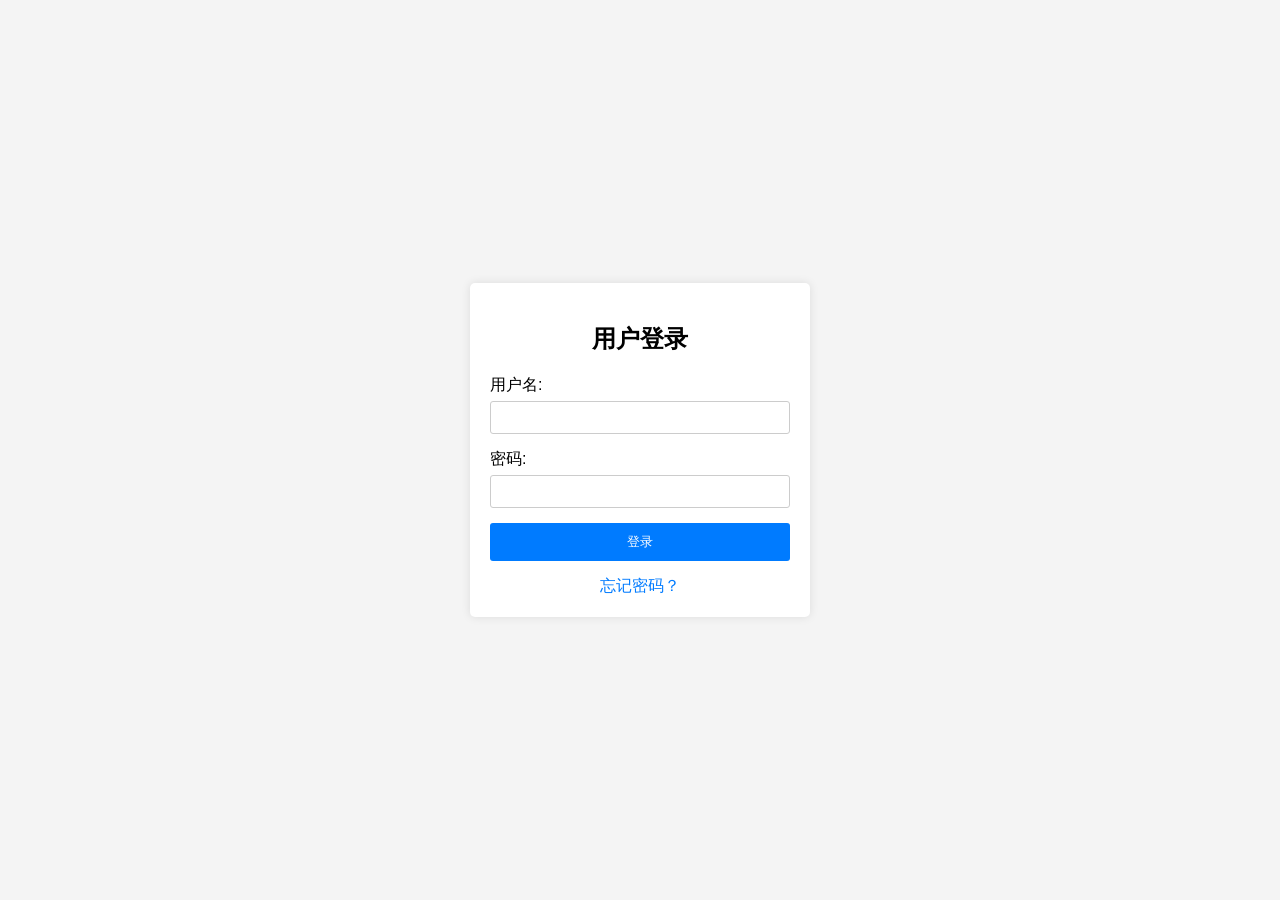
<file: src/main/webapp/index.html>
<!DOCTYPE html>
<html xmlns:th="http://www.thymeleaf.org">
<head>
    <title>设备管理系统</title>
    <script type="text/javascript">
        var sessionUser = sessionStorage.getItem('SYS_USER');
        if (!sessionUser) {
            window.location.href = 'login.html';
        } else {
            window.SYS_USER = JSON.parse(sessionUser);
        }
    </script>
    <link rel="stylesheet" type="text/css" href="extjs4.2/resources/css/ext-all.css">
    <script type="text/javascript" src="extjs4.2/ext-all.js"></script>
    <script type="text/javascript" src="extjs4.2/locale/ext-lang-zh_CN.js"></script>
    <script type="text/javascript" src="app.js"></script>
</head>
<body>
</body>
</html>
</file>
<file: src/main/webapp/extjs4.2/resources/css/ext-all.css>
@import '../ext-theme-classic/ext-theme-classic-all.css';
</file>
